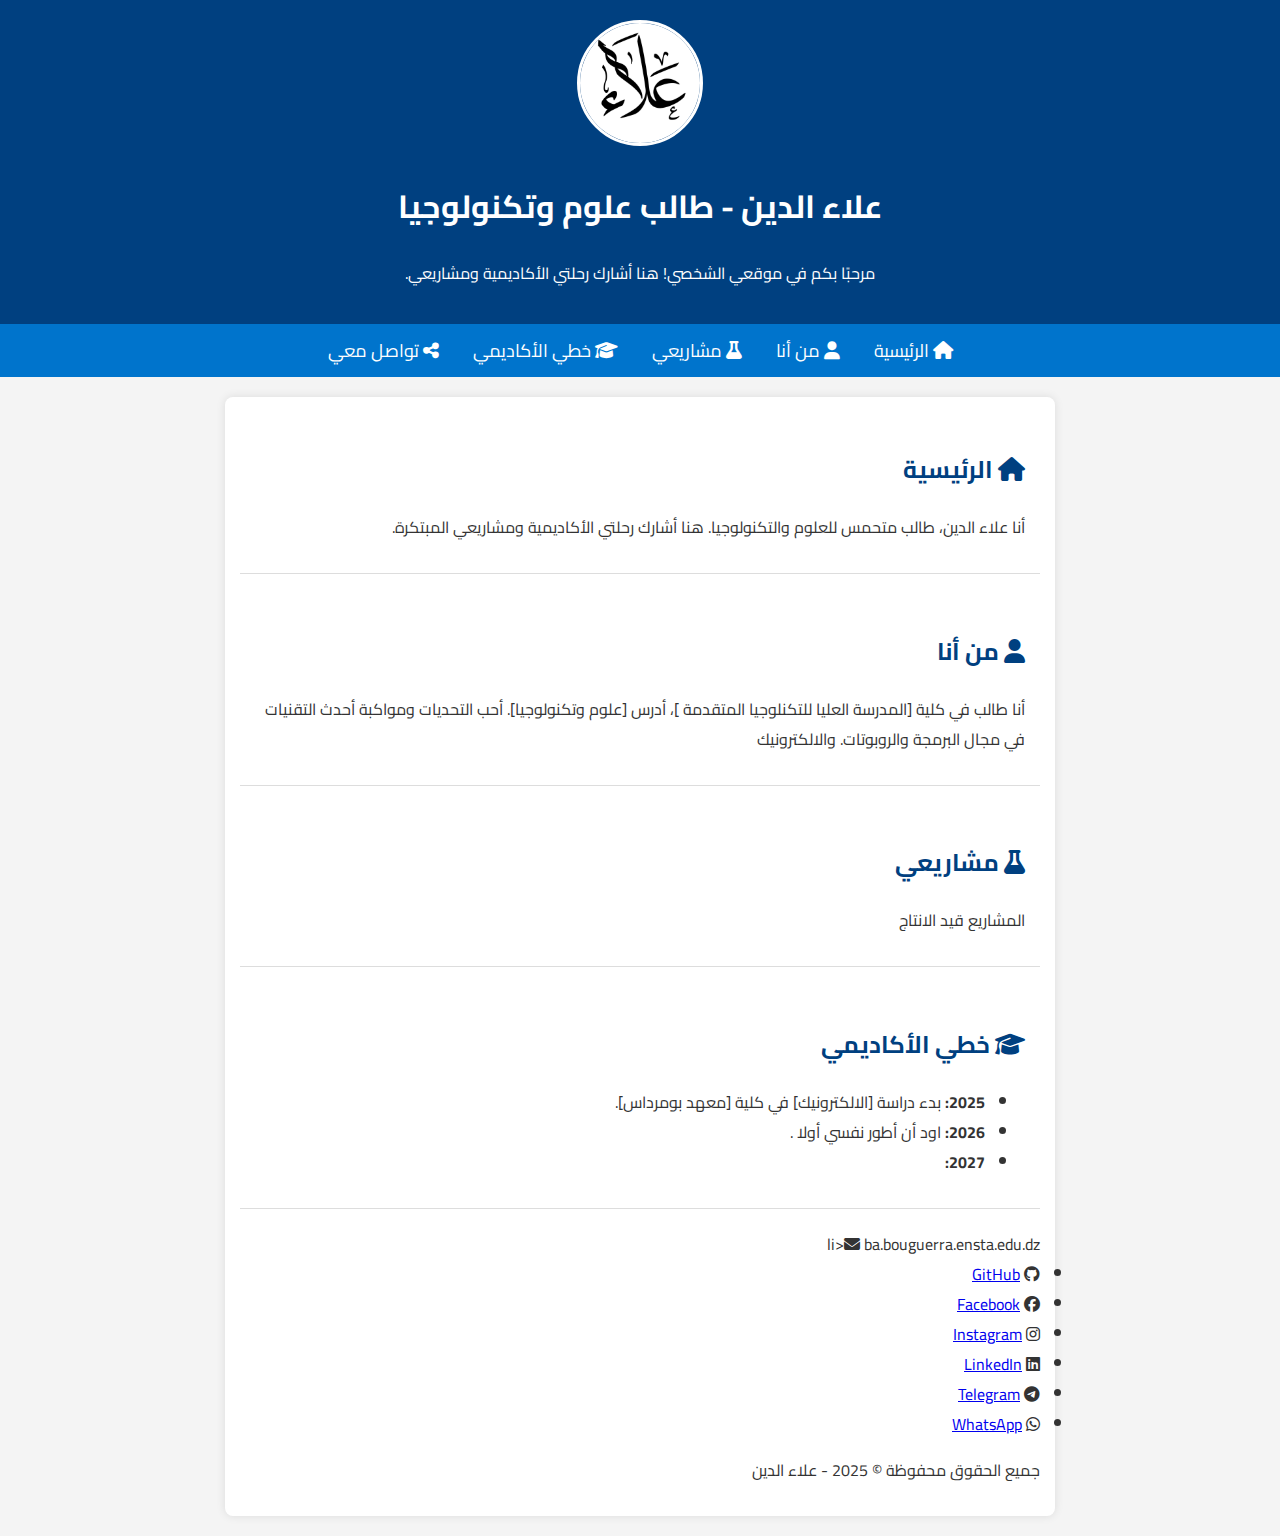
<file: index1.html>
<!DOCTYPE html>
<html lang="ar" dir="rtl">
<head>
    <meta charset="UTF-8">
    <meta name="viewport" content="width=device-width, initial-scale=1.0">
    <title>موقعي الشخصي - طالب علوم وتكنولوجيا</title>
    <link href="https://fonts.googleapis.com/css2?family=Cairo:wght@400;700&display=swap" rel="stylesheet">
    <link rel="stylesheet" href="https://cdnjs.cloudflare.com/ajax/libs/font-awesome/6.5.1/css/all.min.css">
    <link rel="stylesheet" href="styles.css">
</head>
<body>
    <header id="header">
        <img src="علاء.jpg" alt="الصورة الشخصية" class="profile-pic">
        <h1>علاء الدين - طالب علوم وتكنولوجيا</h1>
        <p>مرحبًا بكم في موقعي الشخصي! هنا أشارك رحلتي الأكاديمية ومشاريعي.</p>
    </header>
    
    <nav>
        <a href="#home"><i class="fas fa-home"></i> الرئيسية</a>
        <a href="#about"><i class="fas fa-user"></i> من أنا</a>
        <a href="#projects"><i class="fas fa-flask"></i> مشاريعي</a>
        <a href="#timeline"><i class="fas fa-graduation-cap"></i> خطي الأكاديمي</a>
        <a href="#contact"><i class="fas fa-share-alt"></i> تواصل معي</a>
    </nav>
    
    <div class="container">
        <section id="home" class="section">
            <h2><i class="fas fa-home"></i> الرئيسية</h2>
            <p>أنا علاء الدين، طالب متحمس للعلوم والتكنولوجيا. هنا أشارك رحلتي الأكاديمية ومشاريعي المبتكرة.</p>
        </section>
        
        <section id="about" class="section">
            <h2><i class="fas fa-user"></i> من أنا</h2>
            <p>أنا طالب في كلية [المدرسة العليا للتكنلوجيا المتقدمة ]، أدرس [علوم وتكنولوجيا]. أحب التحديات ومواكبة أحدث التقنيات في مجال البرمجة والروبوتات. والالكترونيك</p>
        </section>
        
        <section id="projects" class="section">
            <h2><i class="fas fa-flask"></i> مشاريعي</h2>
            <p>المشاريع قيد الانتاج</p>
        </section>
        
        <section id="timeline" class="section">
            <h2><i class="fas fa-graduation-cap"></i> خطي الأكاديمي</h2>
            <ul>
                <li><strong>2025:</strong> بدء دراسة [الالكترونيك] في كلية [معهد بومرداس].</li>
                <li><strong>2026:</strong> اود أن أطور نفسي أولا .</li>
                <li><strong>2027:</strong> </li>
            </ul>
        </section>
        
        li><i class="fas fa-envelope"></i> ba.bouguerra.ensta.edu.dz</li>
        <li><i class="fab fa-github"></i> <a href="https://github.com/alaa" target="_blank">GitHub</a></li>
        <li><i class="fab fa-facebook"></i> <a href="https://www.facebook.com/zino5724k" target="_blank">Facebook</a></li>
        <li><i class="fab fa-instagram"></i> <a href="https://www.instagram.com/zino5724k/" target="_blank">Instagram</a></li>
        <li><i class="fab fa-linkedin"></i> <a href="https://www.linkedin.com/in/alaa" target="_blank">LinkedIn</a></li>
        <li><i class="fab fa-telegram"></i> <a href="https://t.me/zino1683st

" target="_blank">Telegram</a></li>
        <li><i class="fab fa-whatsapp"></i> <a href="https://wa.me/1234567890" target="_blank">WhatsApp</a></li>
    </ul>
</section>

        <p>جميع الحقوق محفوظة &copy; 2025 - علاء الدين</p>
    </footer>
    
    <script src="script.js"></script>
</body>
</html>
</file>
<file: styles.css>
body {
    font-family: 'Cairo', sans-serif;
    direction: rtl;
    text-align: right;
    margin: 0;
    padding: 0;
    background-color: #f4f4f4;
    color: #333;
}

header {
    text-align: center;
    background-color: #004080;
    color: white;
    padding: 20px;
}

.profile-pic {
    width: 120px;
    height: 120px;
    border-radius: 50%;
    border: 3px solid white;
}

nav {
    background-color: #0074cc;
    padding: 10px;
    text-align: center;
}

nav a {
    color: white;
    text-decoration: none;
    padding: 10px 15px;
    font-size: 18px;
}

nav a:hover {
    background-color: #005fa3;
    border-radius: 5px;
}

.container {
    max-width: 800px;
    margin: 20px auto;
    padding: 15px;
    background: white;
    border-radius: 8px;
    box-shadow: 0 0 10px rgba(0, 0, 0, 0.1);
}

.section {
    margin-bottom: 20px;
    padding: 15px;
    border-bottom: 1px solid #ddd;
}

h2 {
    color: #004080;
}

footer {
    background-color: #004080;
    color: white;
    text-align: center;
    padding: 15px;
    margin-top: 20px;
}

.footer-social a {
    color: white;
    margin: 0 10px;
    font-size: 20px;
}

.footer-social a:hover {
    color: #00aced;
}
</file>
